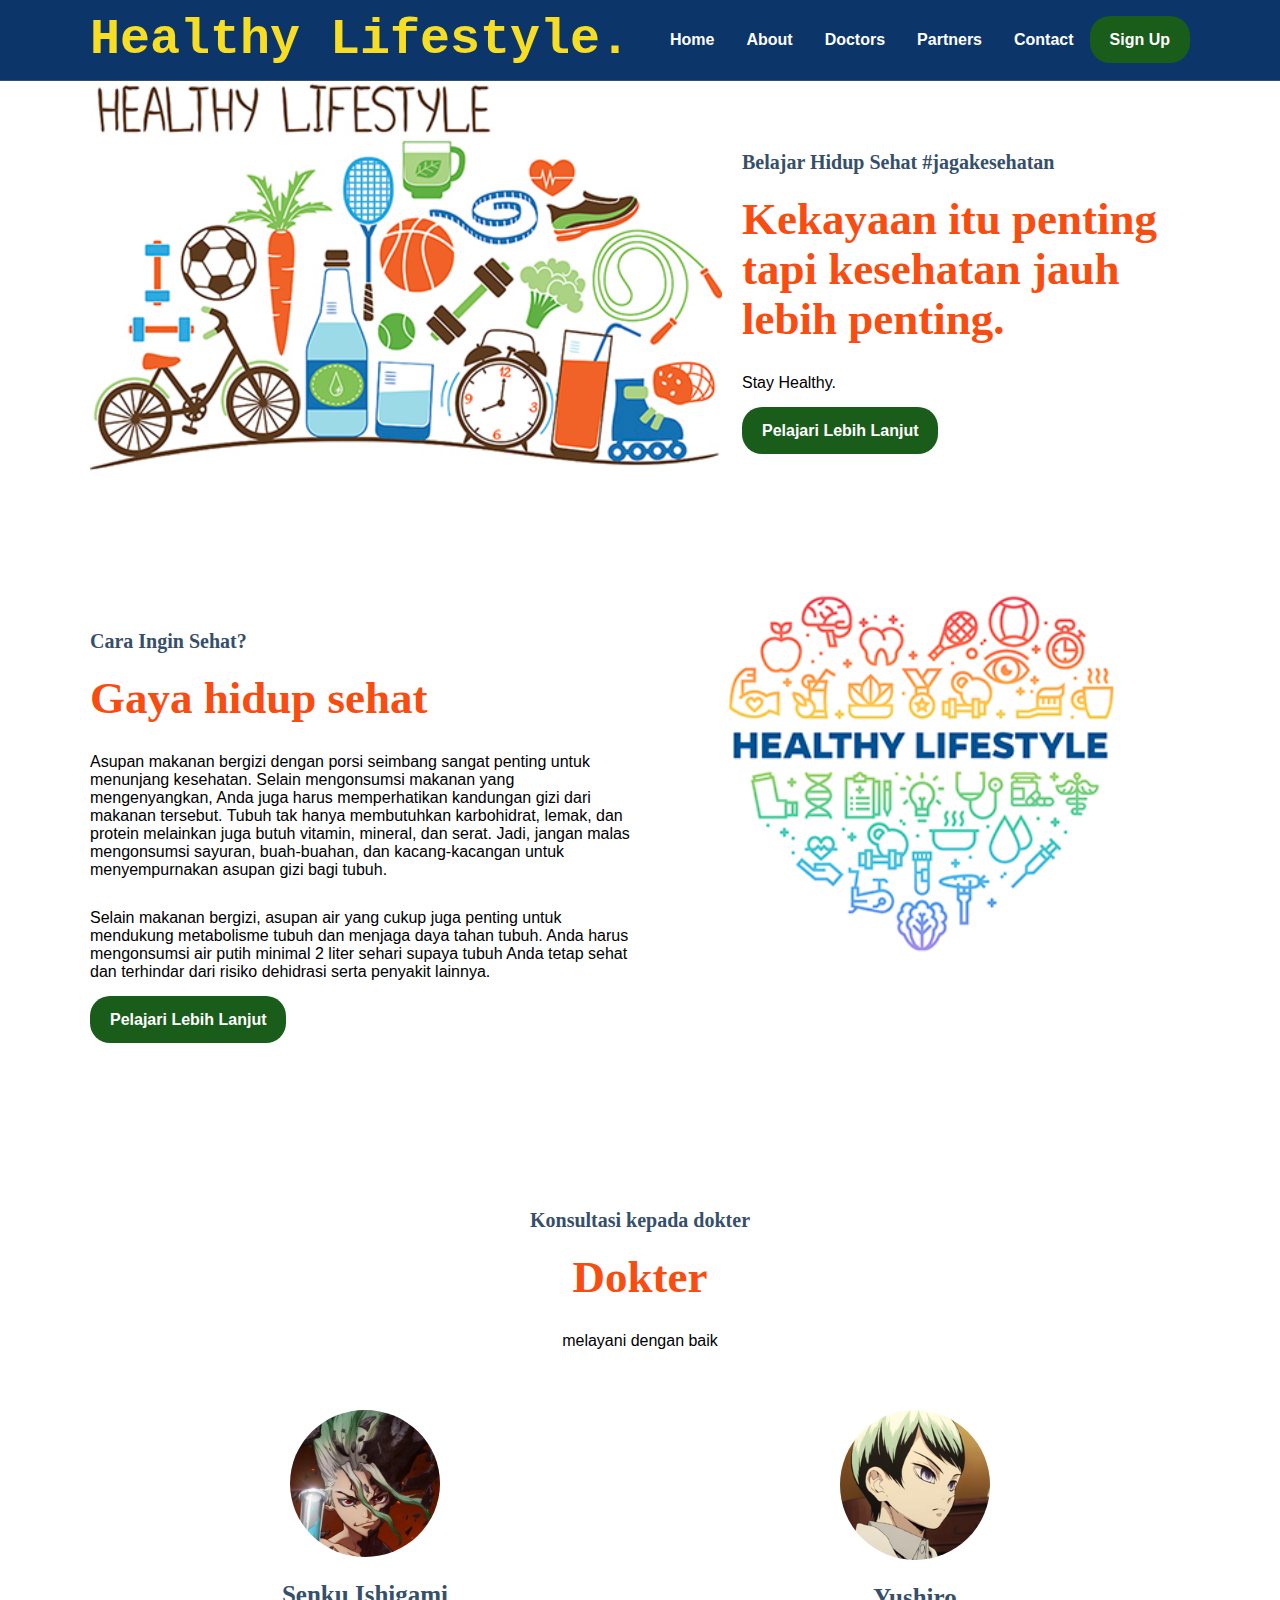
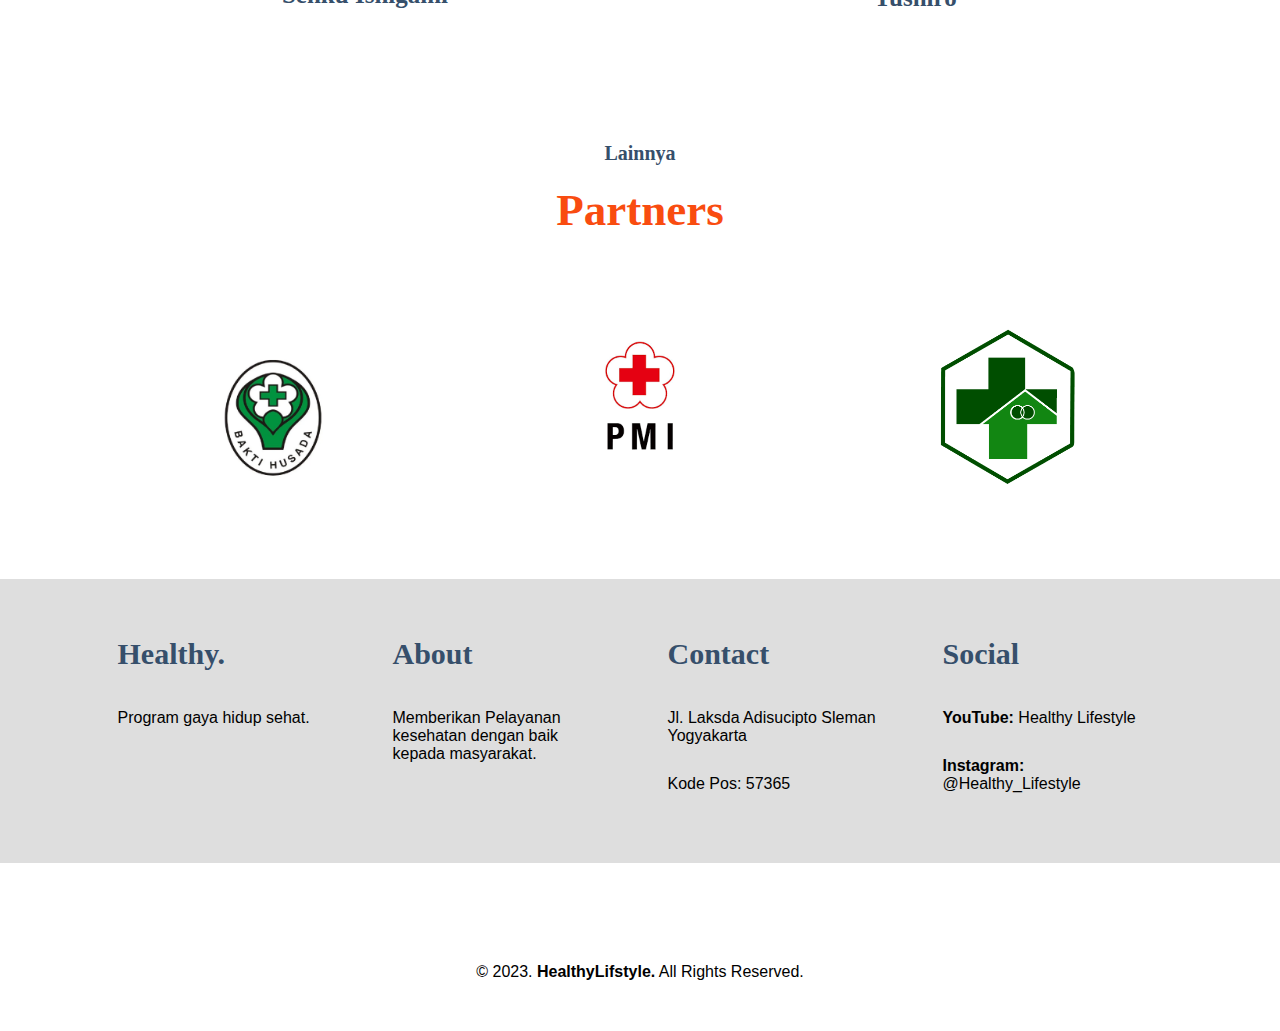
<file: project/healthylifestyle/index.html>
<!DOCTYPE html>
<html lang="en">
<head>
    <meta charset="UTF-8">
    <meta name="viewport" content="width=device-width, initial-scale=1.0">
    <title>Healthy Lifestyle.</title>
    <link rel="stylesheet" href="style.css">
</head>
<body>
    <nav>
        <div class="wrapper">
            <div class="logo"><a href=''>Healthy Lifestyle.</a></div>
            <div class="menu">
                <ul>
                    <li><a href="#home">Home</a></li>
                    <li><a href="#courses">About</a></li>
                    <li><a href="#tutors">Doctors</a></li>
                    <li><a href="#partners">Partners</a></li>
                    <li><a href="#contact">Contact</a></li>
                    <li><a href="" class="tbl-biru">Sign Up</a></li>
                </ul>
            </div>
        </div>
    </nav>
    <div class="wrapper">
        <!-- untuk home -->
        <section id="home">
            <img src="1.jpg" style="height: 400px; margin-right: 20px;"/>
            <div class="kolom">
                <p class="deskripsi">Belajar Hidup Sehat #jagakesehatan</p>
                <h2>Kekayaan itu penting tapi kesehatan jauh lebih penting.</h2>
                <p>Stay Healthy.</p>
                <p><a href="" class="tbl-pink">Pelajari Lebih Lanjut</a></p>
            </div>
        </section>

        <!-- untuk courses -->
        <section id="courses">
            <div class="kolom">
                <p class="deskripsi">Cara Ingin Sehat?</p>
                <h2>Gaya hidup sehat</h2>
                <p>Asupan makanan bergizi dengan porsi seimbang sangat penting untuk menunjang kesehatan. Selain mengonsumsi makanan yang mengenyangkan, Anda juga harus memperhatikan kandungan gizi dari makanan tersebut. Tubuh tak hanya membutuhkan karbohidrat, lemak, dan protein melainkan juga butuh vitamin, mineral, dan serat. Jadi, jangan malas mengonsumsi sayuran, buah-buahan, dan kacang-kacangan untuk menyempurnakan asupan gizi bagi tubuh.</p>
                <p>Selain makanan bergizi, asupan air yang cukup juga penting untuk mendukung metabolisme tubuh dan menjaga daya tahan tubuh. Anda harus mengonsumsi air putih minimal 2 liter sehari supaya tubuh Anda tetap sehat dan terhindar dari risiko dehidrasi serta penyakit lainnya.</p>
                <p><a href="" class="tbl-biru">Pelajari Lebih Lanjut</a></p>
            </div>
            <img src="2.png" style="height: 400px;"/>
        </section>

        <!-- untuk tutors -->
        <section id="tutors">
            <div class="tengah">
                <div class="kolom">
                    <p class="deskripsi">Konsultasi kepada dokter</p>
                    <h2>Dokter</h2>
                    <p>melayani dengan baik</p>
                </div>

                <div class="tutor-list">
                    <div class="kartu-tutor">
                        <img src="snku.jpg"/>
                        <p>Senku Ishigami</p>
                    </div>
                    <div class="kartu-tutor">
                        <img src="ys.png"/>
                        <p>Yushiro</p>
                    </div>
                </div>
            </div>
        </section>

        <!-- untuk partners -->
        <section id="partners">
            <div class="tengah">
                <div class="kolom">
                    <p class="deskripsi">Lainnya</p>
                    <h2>Partners</h2>
                    <p></p>
                </div>

                <div class="partner-list">
                    <div class="kartu-partner">
                        <img src="bks.webp"/>
                    </div>
                    <div class="kartu-partner">
                        <img src="pmi.png"/>
                    </div>
                    <div class="kartu-partner">
                        <img src="pkms.png"/>
                    </div>
                </div>
            </div>
        </section>
    </div>

    <div id="contact">
        <div class="wrapper">
            <div class="footer">
                <div class="footer-section">
                    <h3>Healthy.</h3>
                    <p>Program gaya hidup sehat.</p>
                </div>
                <div class="footer-section">
                    <h3>About</h3>
                    <p>Memberikan Pelayanan kesehatan dengan baik kepada masyarakat.</p>
                </div>
                <div class="footer-section">
                    <h3>Contact</h3>
                    <p>Jl. Laksda Adisucipto Sleman Yogyakarta</p>
                    <p>Kode Pos: 57365</p>
                </div>
                <div class="footer-section">
                    <h3>Social</h3>
                    <p><b>YouTube: </b>Healthy Lifestyle</p>
                    <p><b>Instagram: </b>@Healthy_Lifestyle</p>
                </div>
            </div>
        </div>
    </div>

    <div id="copyright">
        <div class="wrapper">
            &copy; 2023. <b>HealthyLifstyle.</b> All Rights Reserved.
        </div>
    </div>

</body>
</html>
</file>
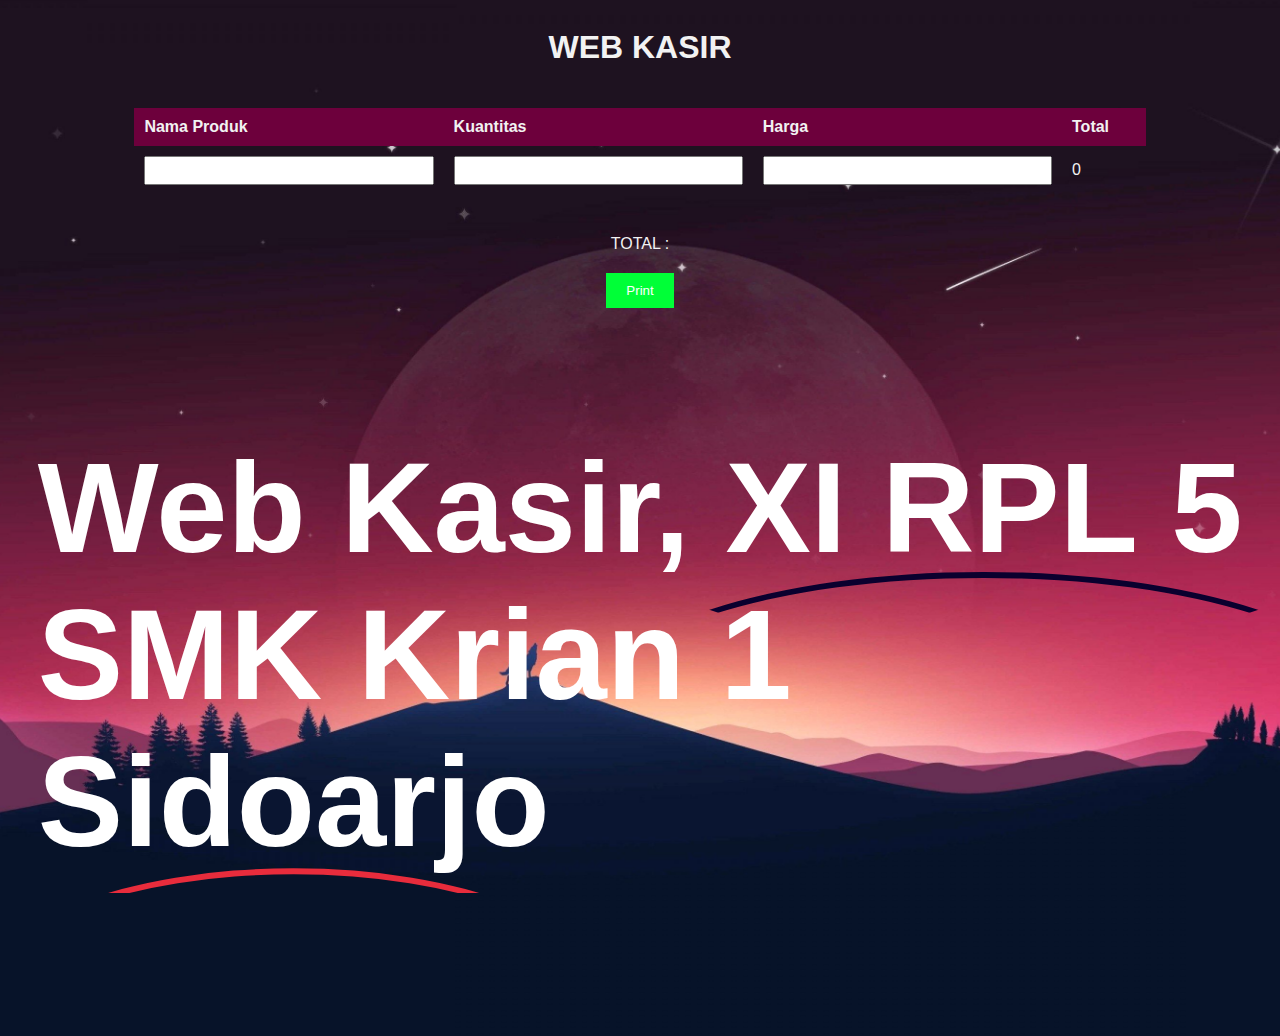
<file: project/kasir/kasir.html>
<!DOCTYPE html>
<html>
<head>
<title>Web Kasir</title>
<style>
body {
  font-family: Arial, sans-serif;
  background-image: url('w4k.jpg');
  background-size: cover;
  background-position: center;
  background-repeat: no-repeat;
}

h1 {
  text-align: center;
  color:#f2f2f2
}

table {
  margin: 20px auto;
  border-collapse: collapse;
  width: 80%;
}

th, td {
  padding: 10px;
  text-align: left;
  color:#f2f2f2
}

th {
  background-color: #6d003c;
  color:#f2f2f2
}

input[type="text"], input[type="number"] {
  width: 100%;
  padding: 5px;
  box-sizing: border-box;
}

.total {
  margin-top: 20px;
  text-align: right;
  color:#f2f2f2
}

button {
  display: block;
  margin: 20px auto;
  padding: 10px 20px;
  background-color: rgb(0, 255, 55);
  color: white;
  border: none;
  cursor: pointer;
}

button:hover {
  background-color: rgb(0, 89, 253);
  transition: 1s;
}
*,
*:after {
  box-sizing: border-box;
}

body {
  display: grid;
  place-items: center;
  min-height: 100vh;
  background-image: url(w4k.jpg);
}

h2 {
  font-size: clamp(3rem, 15vmin, 8rem);
  font-family: sans-serif;
  color: hsl(0, 0%, 100%);
}

.underlined {
  position: relative;
}

.underline-mask:after {
  content: '';
  position: absolute;
  top: 95%;
  width: 150%;
  aspect-ratio: 3 / 1;
  left: 50%;
  transform: translate(-50%, 0);
  border-radius: 50%;
  --spread: 140deg;
  --start: 290deg;
  mask: conic-gradient(from var(--start), white 0 var(--spread), transparent var(--spread));
}


.underline-overflow {
  display: inline-block;
  overflow: hidden;
  padding-bottom: clamp(1rem, 2vmin, 2rem);
}
.underline-overflow:after {
  content: '';
  position: absolute;
  top: 100%;
  height: 150%;
  aspect-ratio: 2.5 / 1;
  left: 50%;
  transform: translate(-50%, -10%);
  border-radius: 50%;
  border: 6px solid hsl(355, 80%, 54%);
}

.underline-clip:after {
  content: '';
  position: absolute;
  top: 95%;
  width: 150%;
  aspect-ratio: 3 / 1;
  left: 50%;
  transform: translate(-50%, 0);
  border-radius: 50%;
  border: 6px solid hsl(253, 100%, 9%);
  clip-path: polygon(0 0, 50% 50%, 100% 0);
}
</style>
</head>
<body>
<h1>WEB KASIR</h1>
<table>
<tr>
<th>Nama Produk</th>
<th>Kuantitas</th>
<th>Harga</th>
<th>Total</th>
</tr>
<tr>
<td><input type="text" id="product_name"></td>
<td><input type="number" id="quantity"></td>
<td><input type="number" id="price"></td>
<td id="total"></td>
</tr>
</table>
<div class="total">TOTAL : <span id="grand_total"></span></div>
<button onclick="printBill()">Print</button>
<h2>Web Kasir, <span class="underlined underline-clip">XI RPL 5 </span><br>SMK<span class="underlined underline-mask"></span> Krian 1<br><span class="underlined underline-overflow">Sidoarjo</span></h1>

<script>
const urlParams = new URLSearchParams(window.location.search);
const productName = urlParams.get('product_name');
const quantity = urlParams.get('quantity');
const price = urlParams.get('price');

document.getElementById('product_name').value = productName;
document.getElementById('quantity').value = quantity;
document.getElementById('price').value = price;
document.getElementById('total').innerText = quantity * price;

function calculateTotal() {
  const newQuantity = document.getElementById('quantity').value;
  const newPrice = document.getElementById('price').value;
  const newTotal = newQuantity * newPrice;
  document.getElementById('total').innerText = newTotal;
  document.getElementById('grand_total').innerText = newTotal;
}

document.getElementById('quantity').addEventListener('input', calculateTotal);
document.getElementById('price').addEventListener('input', calculateTotal);

function printBill() {
  window.print();
}
</script>
</body>
</html>
</file>
<file: project/healthylifestyle/style.css>
* {
    text-decoration: none;
    margin: 0px;
    padding: 0px;
}

body {
    margin: 0px;
    padding: 0px;
    font-family: 'Open Sans',sans-serif;
}

.wrapper {
    width: 1100px;
    margin: auto;
    position: relative;
}

.logo a {
    font-size: 50px;
    font-weight: 800;
    float: left;
    font-family: courier;
    color: #F8DE22;
}

.menu {
    float: right;
}

nav {
    width: 100%;
    margin: auto;
    display: flex;
    line-height: 80px;
    position: sticky;
    position: -webkit-sticky; 
    top: 0;
    background: #0C356A;
    z-index: 1;
    border-bottom:1px solid #364f6b;
}

nav ul {
    list-style-type: none;
    margin: 0;
    padding: 0;
    overflow: hidden;
}

nav ul li {
    float: left;
}

nav ul li a {
    color: white;
    font-weight: bold;
    text-align: center;
    padding: 0px 16px 0px 16px;
    text-decoration: none;
}



nav ul li a:hover {
    text-decoration: underline;
}

section {
    margin: auto;
    display: flex;
    margin-bottom: 50px;
}

.kolom {
    margin-top: 50px;
    margin-bottom: 50px;
}

.kolom .deskripsi {
    font-size: 20px;
    font-weight: bold;
    font-family: 'comic sans ms';
    color: #364f6b;
}

h2 {
    font-family: 'comic sans ms';
    font-weight: 800;
    font-size: 45px;
    margin-bottom: 20px;
    color: #F94C10;
    width: 100%;
    line-height: 50px;
}

a.tbl-biru {
    background: #1A5D1A;
    border-radius: 20px;
    margin-top: 20px;
    padding: 15px 20px 15px 20px;
    color: #FFFFFF;
    cursor: pointer;
    font-weight: bold;
}

a.tbl-biru:hover {
    background: #3f72af;
    text-decoration: none;
}

a.tbl-pink {
    background: #1A5D1A;
    border-radius: 20px;
    margin-top: 20px;
    padding: 15px 20px 15px 20px;
    color: #FFFFFF;
    cursor: pointer;
    font-weight: bold;
}

a.tbl-pink:hover {
    background: #3f72af;
    text-decoration: none;
}

p {
    margin: 10px 0px 10px 0px;
    padding: 10px 0px 10px 0px;
}

.tengah {
    text-align: center;
    width: 100%;
}

.tutor-list {
    width: 100%;
    position: relative;
    display: flex;
    flex-wrap: wrap;
}

.kartu-tutor {
    width: 20%;
    margin: 0 auto;
}

.kartu-tutor img {
    width: 150px;
    border-radius: 50%;
}

.kartu-tutor p {
    font-family: 'comic sans ms';
    font-weight: 800;
    font-size: 25px;
    text-align: center;
    color: #364f6b;
}

.partner-list {
    width: 100%;
    position: relative;
    display: flex;
    flex-wrap: wrap;
}

.kartu-partner {
    width: 20%;
    margin: 0 auto;
}

.kartu-partner img {
    width: 150px;
    border-radius: 50%;
}

#contact {
    background: #dedede;
    padding:50px 0px 50px 0px;
}

.footer {
    width: 100%;
    position: relative;
    display: flex;
    flex-wrap: wrap;
    margin: auto;
}

.footer-section {
    width: 20%;
    margin: 0 auto;
}

h3 {
    font-family: 'comic sans ms';
    font-weight: 800;
    font-size: 30px;
    margin-bottom: 20px;
    color: #364f6b;
    width: 100%;
    line-height: 50px;
}

#copyright {
    text-align: center;
    width: 100%;
    padding: 50px 0px 50px 0px;
    margin-top: 50px;
}

@media screen and (max-width: 991.98px) {
    .wrapper {
        width: 90%;
    }

    .logo a {
        display: block;
        width: 100%;
        text-align: center;
    }

    nav .menu {
        width: 100%;
        margin: 0;
    }

    nav .menu ul {
        text-align: center;
        margin: auto;
        line-height: 60px;
    }

    nav .menu ul li {
        display: inline-block;
        float: none;
 }

    section {
        display: block;
    }

    section img {
        display: block;
        width: 100%;
        height: auto;
    }

    .kartu-tutor {
        width: 50%;
    }

    .kartu-partner {
        width: 50%;
    }
}
</file>
